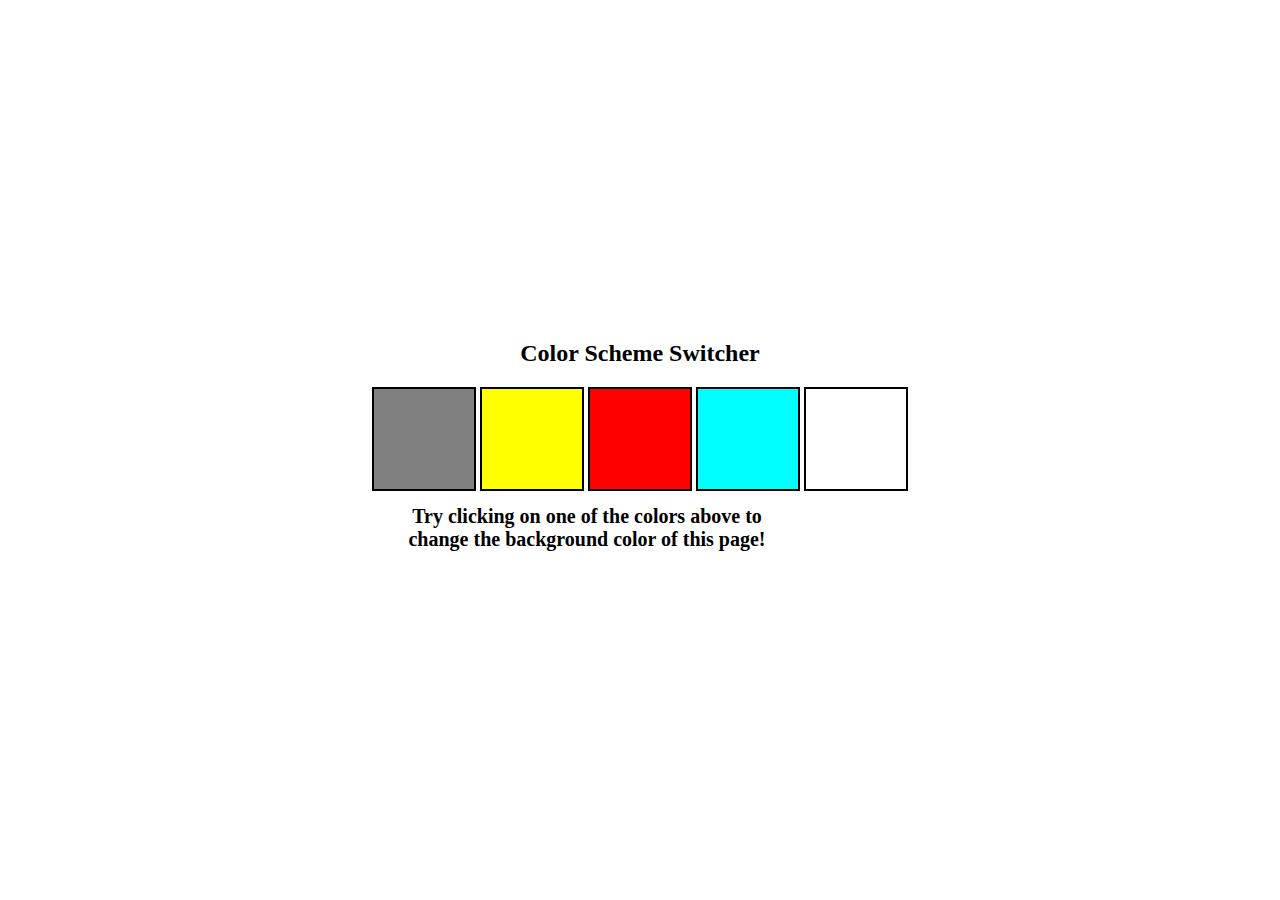
<file: Background_color_change_button/index.html>
<html lang="en">

<head>
    <meta charset="UTF-8">
    <meta name="viewport" content="width=device-width, initial-scale=1.0">
    <title>Color Changing Background</title>
    <link rel="stylesheet" href="style.css">
</head>

<body>
    <div class="container">
        <h2>Color Scheme Switcher</h2>
        <span class="button" id="grey"></span>
        <span class="button" id="yellow"></span>
        <span class="button" id="red"></span>
        <span class="button" id="cyan"></span>
        <span class="button" id="white"></span>
        <h3>Try clicking on one of the colors above
            to change the background color of this page!</h3>
    </div>
    
    <script src="script.js"></script>
</body>

</html>
</file>
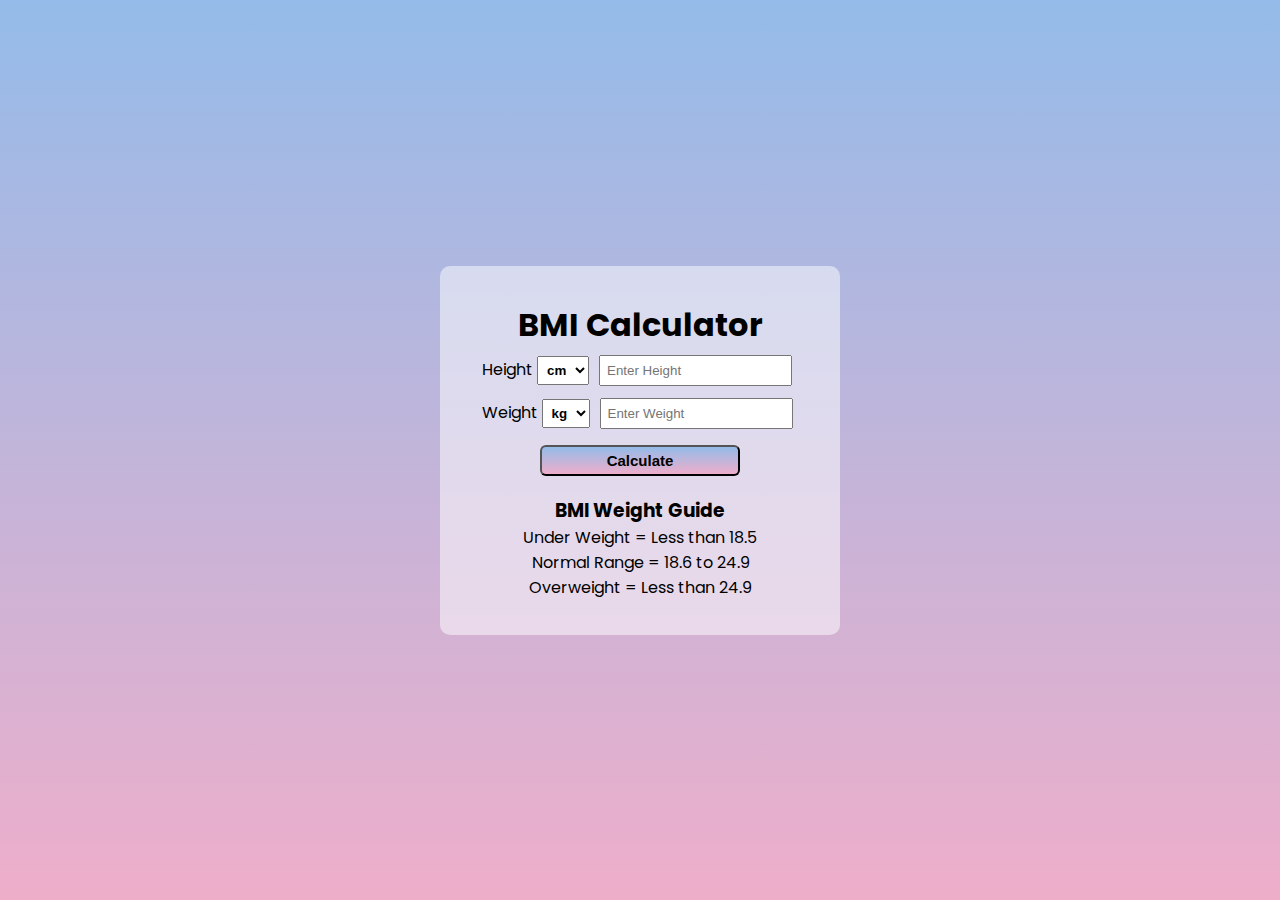
<file: BMI_Calculator/index.html>
<html lang="en">

<head>
    <meta charset="UTF-8">
    <meta name="viewport" content="width=device-width, initial-scale=1.0">
    <title>BMI Calculator</title>
    <link rel="stylesheet" href="style.css">
</head>

<body>
    <div class="container">
        <h1>BMI Calculator</h1>
        <div class="input">
            <div class="input_group">
                <label>Height </label>
                <select id="heightUnit">
                    <option value="cm" selected>cm</option>
                    <option value="m">m</option>
                </select>
                <input id="height" type="text" placeholder="Enter Height">
            </div>
            <div class="input_group">
                <label>Weight </label>
                <select id="weightUnit">
                    <option value="kg" selected>kg</option>
                    <option value="lb">lb</option>
                </select>
                <input id="weight" type="text" placeholder="Enter Weight">
            </div>
            <button id="btn" type="submit">Calculate</button>
            <div id="output" on></div>
        </div>
        <div class="guide">
            <h3>BMI Weight Guide</h3>
            <p>Under Weight = Less than 18.5</p>
            <p>Normal Range = 18.6 to 24.9</p>
            <p>Overweight = Less than 24.9</p>
        </div>
    </div>


    <script src="script.js"></script>
</body>

</html>
</file>
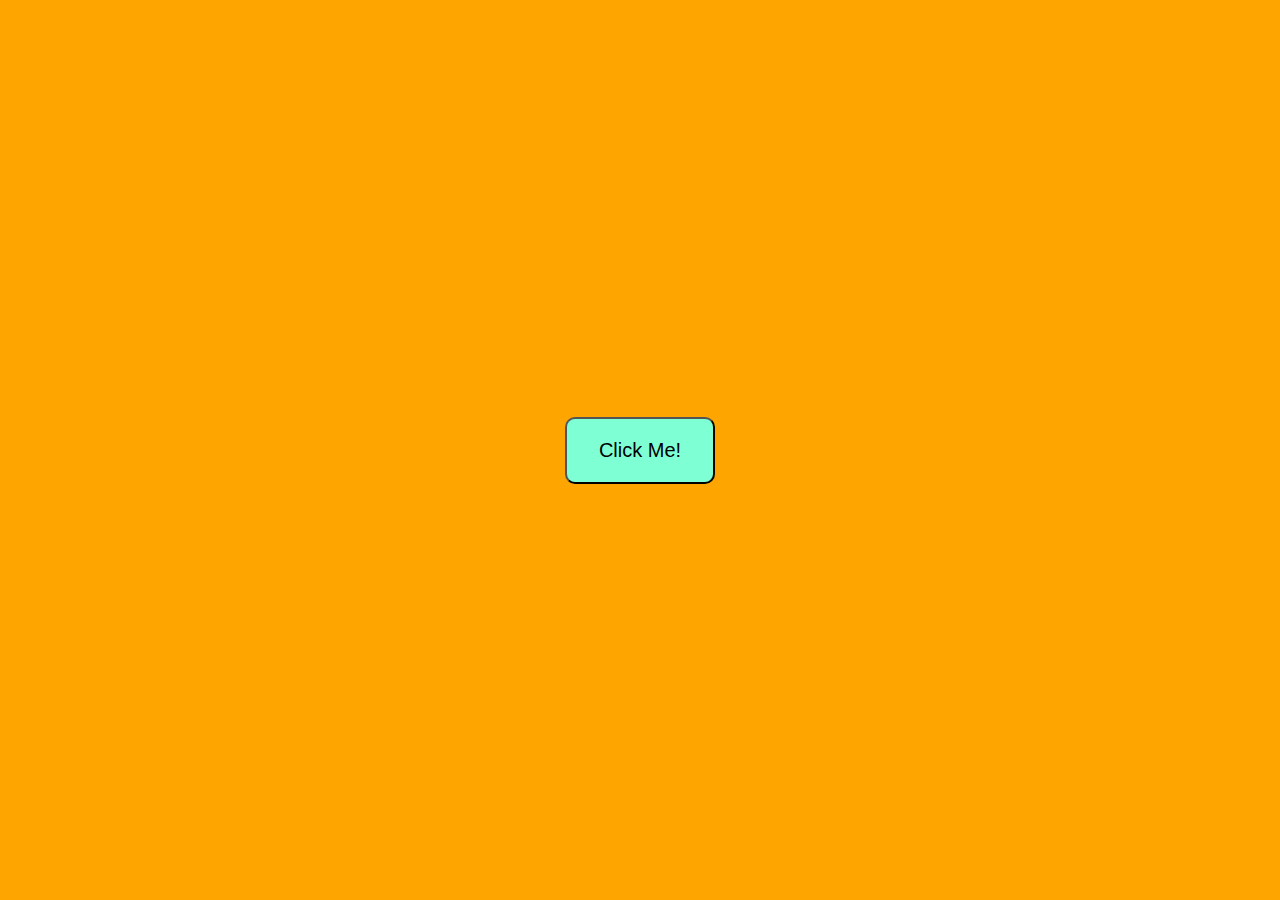
<file: Color_changing_button/index.html>
<!DOCTYPE html>
<html lang="en">
<head>
  <meta charset="UTF-8">
  <meta name="viewport" content="width=device-width, initial-scale=1.0">
  <title>Center Button</title>
  <style>
    body {
      display: flex;
      align-items: center;
      justify-content: center;
      height: 100vh;
      margin: 0;
    }

    button {
      padding: 20px 32px;
      font-size: 20px;
      background-color: aquamarine;
      border-radius: 10px;
      transition: 0.1s ease-in;
    }

    button:hover{
        background-color: chartreuse;
    }

  </style>
</head>
<body>
  <button id="button">Click Me!</button>

  <script src="script.js"></script>
</body>
</html>
</file>
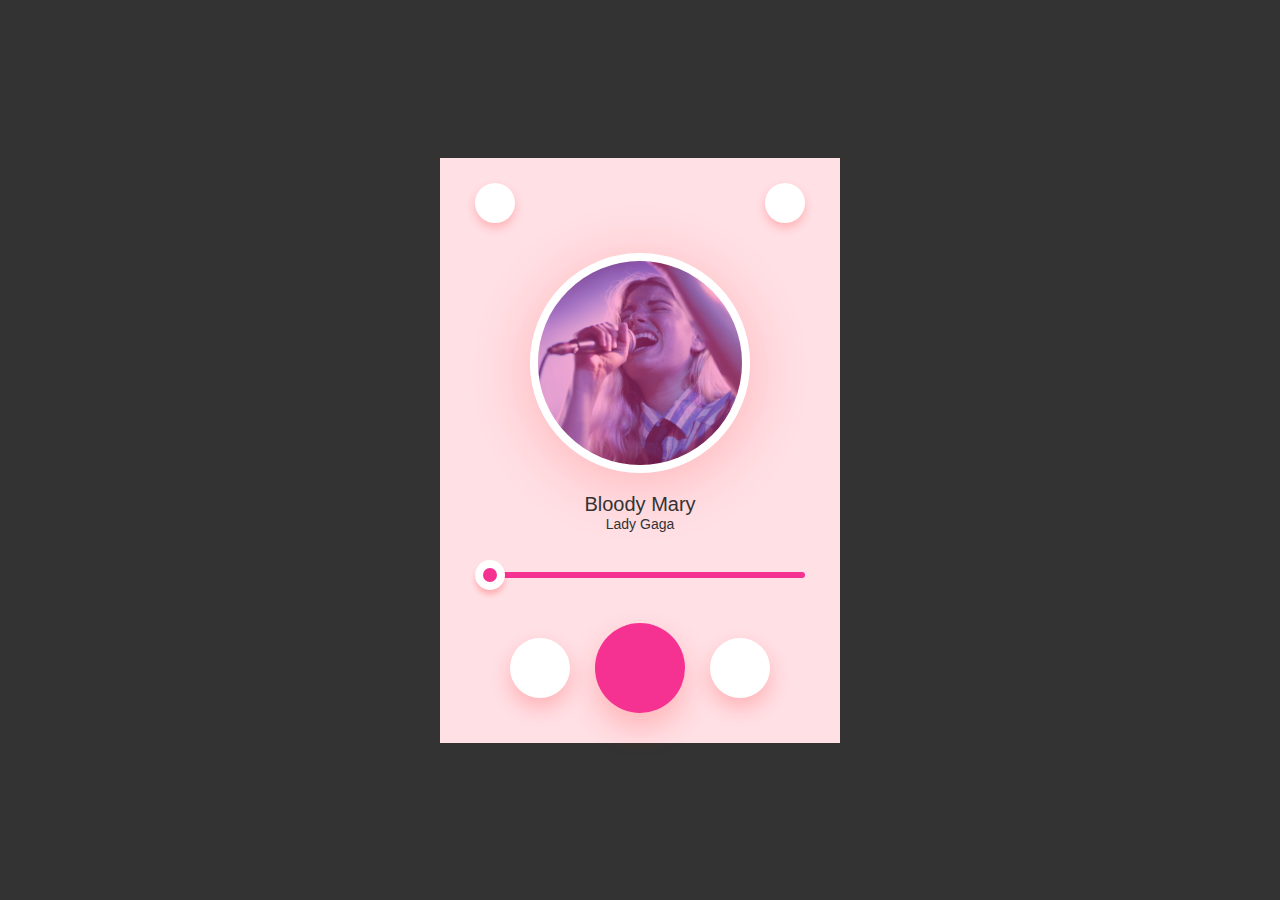
<file: Music Player/index.html>
<html lang="en">

<head>
    <meta charset="UTF-8">
    <meta name="viewport" content="width=device-width, initial-scale=1.0">
    <title>Music Player</title>
    <link rel="stylesheet" href="style.css">


    <link rel="stylesheet" href="https://cdnjs.cloudflare.com/ajax/libs/font-awesome/6.6.0/css/all.min.css"
        integrity="sha512-Kc323vGBEqzTmouAECnVceyQqyqdsSiqLQISBL29aUW4U/M7pSPA/gEUZQqv1cwx4OnYxTxve5UMg5GT6L4JJg=="
        crossorigin="anonymous" referrerpolicy="no-referrer" />


</head>

<body>
    <div class="container">
        <div class="music-player">
            <nav>
                <div class="circle">
                    <i class="fa-solid fa-angle-left"></i>
                </div>
                <div class="circle">
                    <i class="fa-solid fa-bars"></i>
                </div>
            </nav>
            <img src="media/thumbnail.png" class="song-img">
            <h1>Bloody Mary</h1>
            <p>Lady Gaga</p>

            <audio id="song">
                <source src="media/song.mp3" type="audio/mpeg">
            </audio>
            <input type="range" value="0" id="progress">
            <div class="controls">
                <div><i class="fa-solid fa-backward"></i></div>
                <div onclick="playPause()"><i class="fa-solid fa-play" id="ctrlIcon"></i></div>
                <div><i class="fa-solid fa-forward"></i></div>
            </div>
        </div>
    </div>

    <script src="script.js"></script>
</body>

</html>
</file>
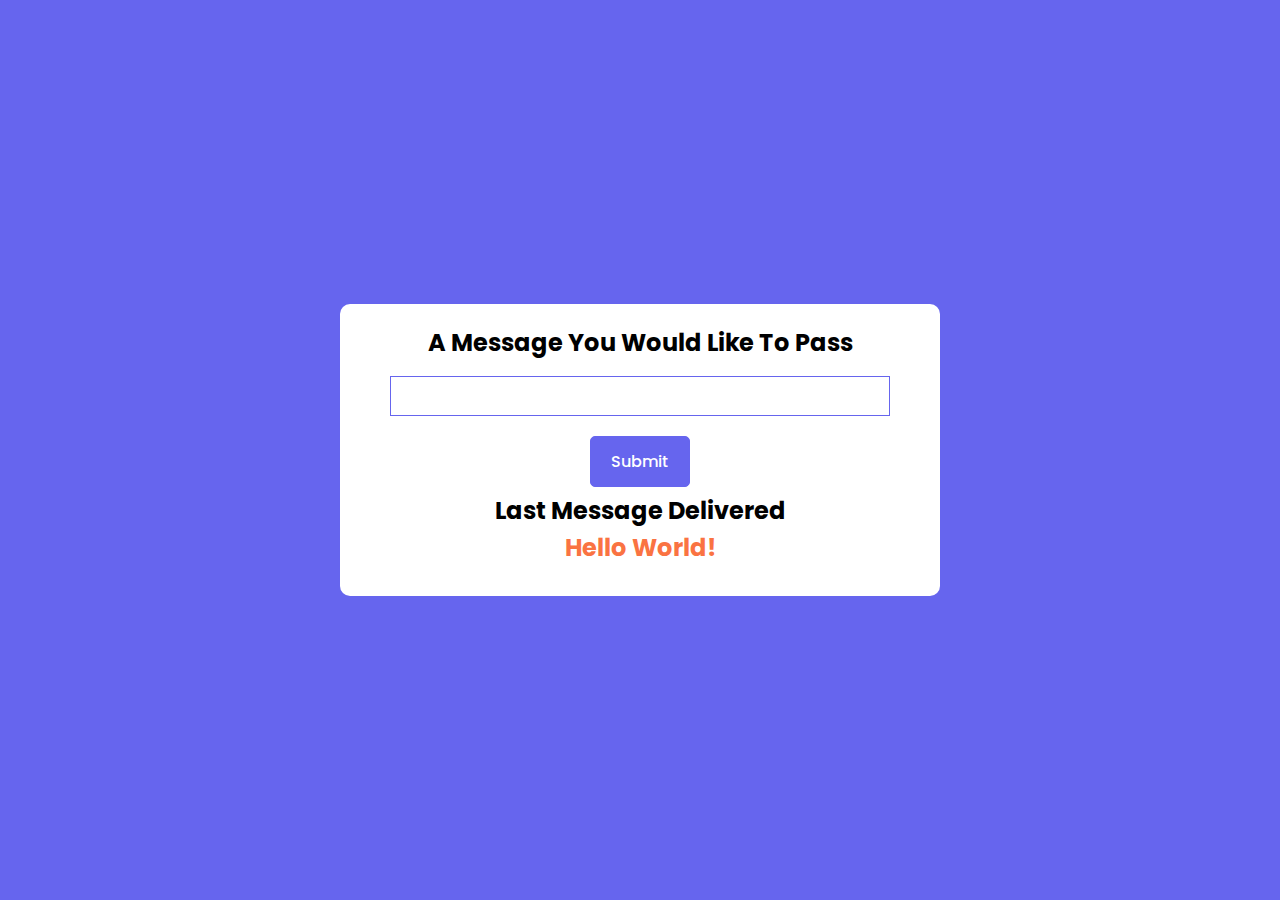
<file: Pass_the_Message/index.html>
<html lang="en">

<head>
    <meta charset="UTF-8">
    <meta name="viewport" content="width=device-width, initial-scale=1.0">
    <title>Document</title>
    <link rel="stylesheet" href="style.css">
</head>

<body>
    <div class="container">
        <h4>A Message You Would Like To Pass</h4>
        <form id="message-form">
            <input type="text" id="message" class="box">
            <input type="submit" id="sumitBtn" class="button">
        </form>
        <h5 class="feedback">Please Enter a value to pass</h5>
        <h4>Last message Delivered</h4>
        <h4 class="message-content">Hello world!</h4>
    </div>
    <script src="script.js"></script>
</body>

</html>
</file>
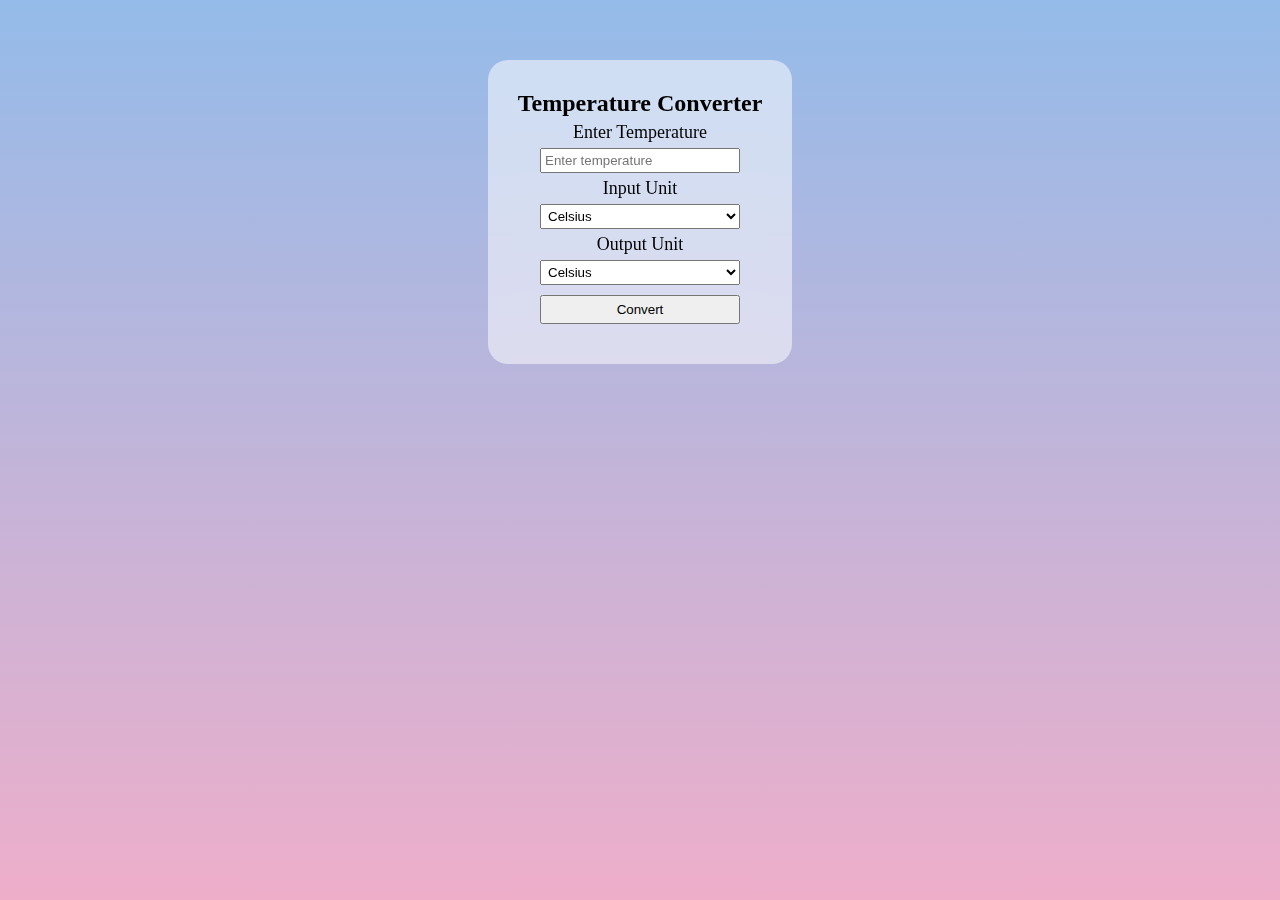
<file: Temprature_converter/index.html>
<html lang="en">

<head>
    <meta charset="UTF-8">
    <meta name="viewport" content="width=device-width, initial-scale=1.0">
    <title>Document</title>
    <link rel="stylesheet" href="style.css">
</head>

<body>
    <div class="outer_container">
        <div class="container">
            <h2>Temperature Converter</h2>
            <label class="input_label">Enter Temperature</label>
            <input id="temperature" type="text" placeholder="Enter temperature" oninput="validateInput()">
            <label for="input_unit">Input Unit</label>
            <select id="input_unit">
                <option value="celsius">Celsius</option>
                <option value="kelvin">Kelvin</option>
                <option value="fahrenheit">Fahrenheit</option>
            </select>
            <label for="output_unit">Output Unit</label>
            <select id="output_unit">
                <option value="celsius">Celsius</option>
                <option value="kelvin">Kelvin</option>
                <option value="fahrenheit">Fahrenheit</option>
            </select>
            <button onclick="convertTemperature()">Convert</button>
            <div id="result">
            </div>
        </div>
    </div>


    <script src="script.js"></script>
</body>

</html>
</file>
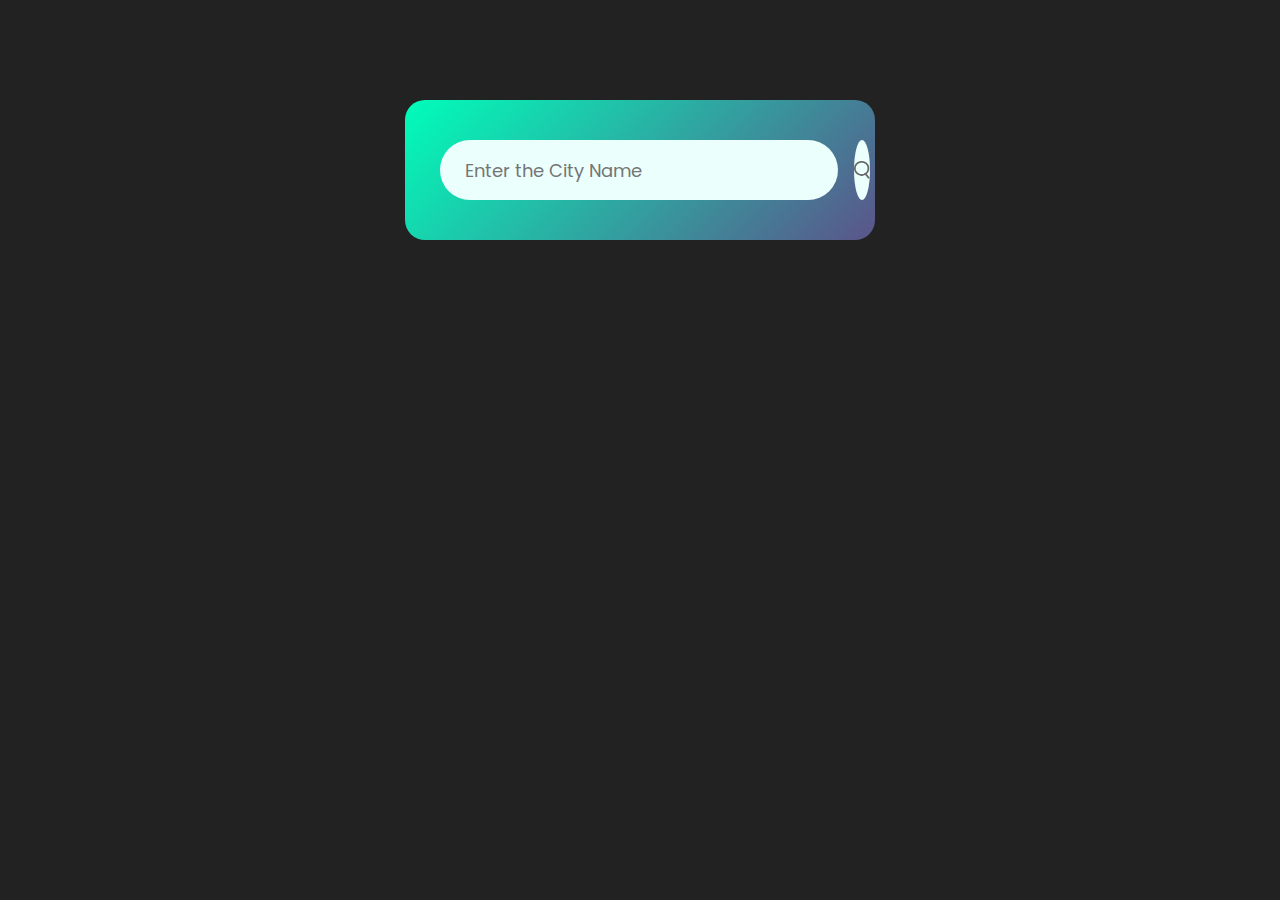
<file: Weather App/index.html>
<html lang="en">

<head>
    <meta charset="UTF-8">
    <meta name="viewport" content="width=device-width, initial-scale=1.0">
    <title>Weather APP</title>
    <link rel="stylesheet" href="style.css">
</head>

<body>
    <div class="card">
        <div class="search">
            <input type="text" id="search-input" placeholder="Enter the City Name" spellcheck="false">
            <button>
                <img src="images/search.png" alt="search button">
            </button>
        </div>
        <div class="error">
            <p>Invalid City Name</p>
        </div>
        <div class="weather">
            <img class="weather-icon" src="images/rain.png" alt="">
            <h1 class="temp">22°c</h1>
            <h2 class="city">Jalgaon</h2>
            <div class="details">
                <div class="col">
                    <img src="images/humidity.png" alt="">
                    <div>
                        <p class="humidity">50%</p>
                        <p>Humidity</p>
                    </div>
                </div>
                <div class="col">
                    <img src="images/wind.png" alt="">
                    <div>
                        <p class="wind">15 km/h</p>
                        <p>Wind Speed</p>
                    </div>
                </div>
            </div>
        </div>
    </div>
</body>


<script src="script.js"></script>
</html>
</file>
<file: Background_color_change_button/style.css>
* {
    margin: 0;
    padding: 0;
}

body {
    display: flex;
    align-items: center;
    justify-content: center;
    text-align: center;
}

.button {
    margin-top: 20px;
    width: 100px;
    height: 100px;
    border: solid black 2px;
    display: inline-block;
}

h3 {
    width: 400px;
    margin: 10px;
    margin-left: 15px;
    font-size: 20px;
}


#grey {
    background-color: grey;
}

#yellow {
    background-color: yellow;
}

#red {
    background-color: red;
}

#cyan {
    background-color: cyan;
}
#white {
    background-color: white;
}
</file>
<file: BMI_Calculator/style.css>
@import url('https://fonts.googleapis.com/css2?family=Poppins:ital,wght@0,100;0,200;0,300;0,400;0,500;0,600;0,700;0,800;0,900;1,100;1,200;1,300;1,400;1,500;1,600;1,700;1,800;1,900&display=swap');

* {
    margin: 0;
    padding: 0;
}

body {
    display: flex;
    align-items: center;
    justify-content: center;
    text-align: center;
    background-image: linear-gradient(#94bbe9, #eeaeca);
    font-family: poppins;
}

.container {
    background-color: rgba(255, 255, 255, 0.5);
    padding: 20px;
    backdrop-filter: 10px;
    border-radius: 10px;
    /* font-size: 20px; */
    width: 400px;
    /* height: 250px; */
    padding: 35px 0;

}

.input {
    display: flex;
    flex-direction: column;
}

.input-group {
    margin-bottom: 10px;
}

.input-group label {
    margin-bottom: 5px;
}

input {
    outline: none;
    margin: 6px;
    padding: 6px;
}

#output{
    font-size: 20px;
    font-weight: bold;
    background-color: #94bbe9;
    width: 50%;
    margin: auto;
}

select{
    padding: 5px;
    font-weight: bold;
    outline: none;
}


button {
    width: 50%;
    margin: auto;
    margin: 10px auto;
    padding: 5px;
    font-size: 15px;
    background-image: linear-gradient(#94bbe9, #eeaeca);
    border: black solid white;
    border-radius: 6px;
    font-weight: bold;
    cursor: pointer;
}

.guide {
    margin-top: 10px;
}
</file>
<file: Music Player/style.css>
* {
    margin: 0;
    padding: 0;
    font-family: 'Poppins', sans-serif;
    box-sizing: border-box;
}

.container {
    width: 100%;
    height: 100vh;
    background: #333;
    display: flex;
    align-items: center;
    justify-content: center;
    flex-wrap: wrap;
}

.music-player {
    background: #ffe0e5;
    width: 400px;
    padding: 25px 35px;
    text-align: center;
}

nav {
    display: flex;
    justify-content: space-between;
    margin-bottom: 30px;
}

nav .circle {
    border-radius: 50%;
    width: 40px;
    height: 40px;
    line-height: 40px;
    background: #fff;
    color: #f53192;
    box-shadow: 0 5px 10px rgba(255, 26, 26, 0.22);
}

nav .circle i {
    margin-top: 12px;
}

.song-img {
    width: 220px;
    border-radius: 50%;
    border: 8px solid #fff;
    box-shadow: 0 10px 60px rgba(255, 26, 26, 0.22)
}

.music-player h1 {
    font-size: 20px;
    font-weight: 400;
    color: #333;
    margin-top: 20px;
}

.music-player p {
    font-size: 14px;
    color: #333;
}

#progress {
    -webkit-appearance: none;
    width: 100%;
    height: 6px;
    background: #f53192;
    border-radius: 4px;
    cursor: pointer;
    margin: 40px 0;
}

#progress::-webkit-slider-thumb {
    -webkit-appearance: none;
    background: #f53192;
    width: 30px;
    height: 30px;
    border-radius: 50%;
    border: 8px solid#fff;
    box-shadow: 0 5px 5px rgba(255, 26, 26, 0.22);
}

.controls {
    display: flex;
    justify-content: center;
    align-items: center;
}

.controls div {
    width: 60px;
    height: 60px;
    margin: 20px;
    background: #fff;
    display: inline-flex;
    align-items: center;
    justify-content: center;
    border-radius: 50%;
    color: #f53192;
    box-shadow: 0 10px 20px rgba(255, 26, 26, 0.22);
    cursor: pointer;
}

.controls div:nth-child(2) {
    transform: scale(1.5);
    background-color: #f53192;
    color: #fff;

}
</file>
<file: Pass_the_Message/style.css>
@import url('https://fonts.googleapis.com/css2?family=Poppins:wght@300&display=swap');

* {
    margin: 0;
    padding: 0;
    box-sizing: border-box;
    font-family: 'Poppins', sans-serif;
}

body,
html {
    background-color: #6665ee;
    display: grid;
    height: 100%;
    place-items: center;
}

h4 {
    font-size: 1.5rem;
    margin-bottom: .5rem;
    line-height: 1.2;
    text-transform: capitalize;
}

.container {
    width: 600px;
    background-color: #fff;
    padding: 25px 30px;
    border-radius: 10px;
    box-shadow: 5px 5px 20px rgba(0, 0, 0, 0.);
    display: flex;
    flex-direction: column;
    justify-content: center;
    align-items: center;
    text-align: center;
}

form {
    display: flex;
    flex-direction: column;
    justify-content: center;
    align-items: center;
    text-align: center;
    width: 100%;
}


form input {
    margin: 10px 0;
    outline: none;
    border: 1px solid #6665ee;
}

form input.box {
    width: 500px;
    height: 40px;
    font-size: 1.2rem;
    padding: 0 10px;
}

form input.button {
    font-size: 1rem;
    padding: 12px 20px;
    background-color: #6665ee;
    color: white;
    font-weight: 500;
    cursor: pointer;
    border-radius: 5px;
}

h5 {
    background-color: #ffd4cd;
    font-size: 1.2rem;
    width: 100%;
    padding: 10px 0;
}

.feedback {
    display: none;
}

.show {
    display: block;
}

.message-content {
    color: #fa7342
}
</file>
<file: Temprature_converter/style.css>
* {
    margin: 0;
    padding: 0;
}

body{
    background-image: linear-gradient(#94bbe9, #eeaeca);
}

.outer_container{
    display: flex;

    
    flex-direction: column;
    max-width: 400px;
    margin: auto;

    margin-top: 40px;
    align-items: center;
    justify-content: center;
    padding: 20px;
    border-radius: 20px;
}


.container{
    display: flex;
    /* background-image: linear-gradient(#94bbe9, #eeaeca); */
    background-color: rgba(255, 255, 255, 0.518);
    flex-direction: column;
    max-width: 400px;
    margin: auto;
    /* margin-top: 40px; */
    align-items: center;
    justify-content: center;
    padding: 30px;
    border-radius: 20px;
    backdrop-filter: blur(10px);
}

h2{
    margin-bottom: 10px;
    margin: auto;
    justify-content: center;
}

label{
    margin: 5px;
    font-size: 18px;
}

.input_label{
    font-weight: 500;
}

select{
    padding: 3px;
    width: 200px;
}

input{
    padding: 3px;
    outline: none;
    width: 200px;

}
button{
    padding: 5px;
    margin-top: 10px;
    width: 200px;
}

#result{
    margin-top: 10px;
    font-size: 20px;
    font-weight: bold;
}
</file>
<file: Weather App/style.css>
@import url('https://fonts.googleapis.com/css2?family=Poppins&display=swap');


* {
    margin: 0;
    padding: 0;
    font-family: 'Poppins', sans-serif;
    box-sizing: border-box;
}

body {
    background-color: #222;
}

.card {
    width: 90%;
    max-width: 470px;
    background: linear-gradient(135deg, #00feba, #5b548a);
    color: #fff;
    margin: 100px auto 0;
    border-radius: 20px;
    padding: 40px 35px;
    text-align: center;
}

.search {
    width: 100%;
    display: flex;
    align-items: center;
    justify-content: space-between;
}

.search input {
    border: 0;
    outline: 0;
    background: #ebfffc;
    color: #555;
    padding: 10px 25px;
    height: 60px;
    border-radius: 30px;
    flex: 1;
    margin-right: 16px;
    font-size: 18px;
}


.search button {
    border: 0;
    outline: 0;
    background: #ebfffc;
    border-radius: 50%;
    width: 60px;
    height: 60px;
    cursor: pointer;
}

.search button img {
    width: 16px;
}

.weather-icon {
    width: 170px;
    margin-top: 30px;
}

.weather h1 {
    font-size: 80px;
    font-weight: 500;
}

.weather h2 {
    font-size: 45px;
    font-weight: 400;
    margin-top: -10px;
}

.details {
    display: flex;
    align-items: center;
    justify-content: space-between;
    padding: 0 20px;
    margin-top: 50px;
}

.col {
    display: flex;
    align-items: center;
    text-align: centerl
}

.col img {
    width: 40px;
}

.col div {
    margin-left: 10px;
}

.humidity {
    font-size: 23px;
    margin-top: -15px;
}

.wind {
    font-size: 20px;
}

.weather {
    display: none;
}

.error {
    text-align: center;
    margin-left: 10px;
    font-size: 14px;
    margin-top: 10px;
    display: none;
}
</file>
